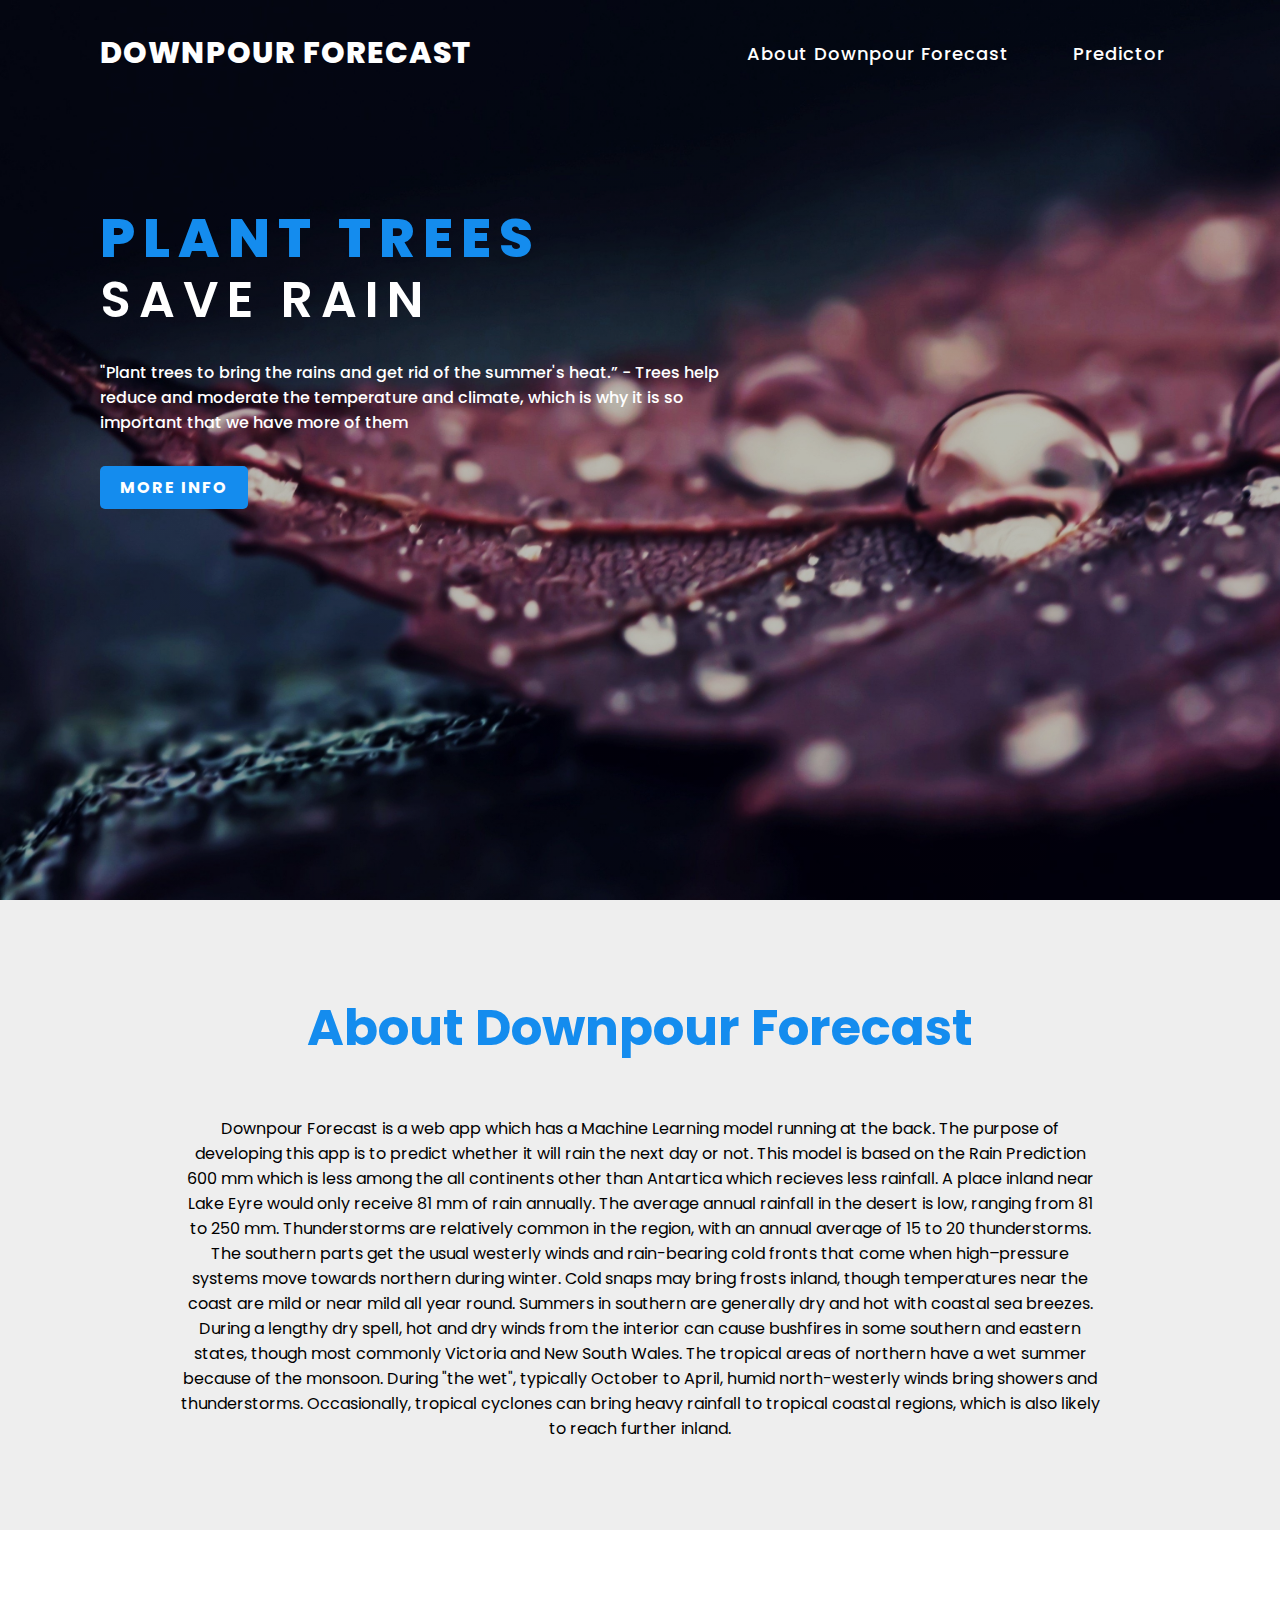
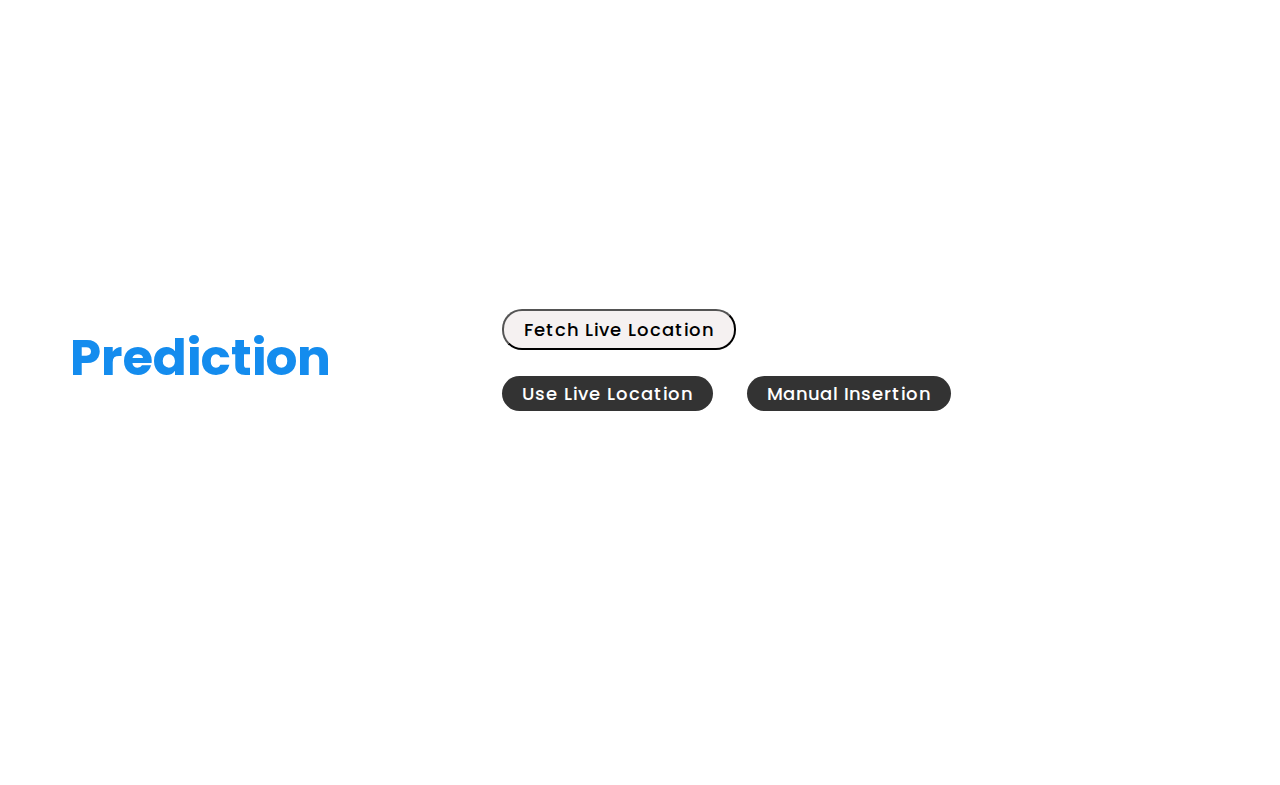
<file: template/index.html>
<!DOCTYPE html>
<html lang="en" dir="ltr">
  <head>
    <meta charset="utf-8">
    <meta name="viewport" content="width=device-width, initial-scale=1.0">
    <title>Downpour Forecast</title>
    <link rel="stylesheet" href= "/static/style.css">
  </head>
  <body>

    <section>
      <input type="checkbox" id="check">
      <header>
        </div>
        <h2><a href="#" class="logo">Downpour Forecast</a></h2>
        <div class="navigation">
          <a href="#about">About Downpour Forecast</a>
          <a href="#dashboard">Predictor</a>
        </div>
        <label for="check">
        <i class="fas fa-bars menu-btn"></i>
        <i class="fas fa-times close-btn"></i>
        </label>
      </header>
      <div class="content" style="margin-top: 8%;">
        <div class="info">
          <h2>Plant Trees <br><span>Save Rain</span></h2>
          <p> "Plant trees to bring the rains and get rid of the summer's heat.” - Trees help reduce and moderate the temperature and climate, which is why it is so important that we have more of them</p>
          <a href="#about" class="info-btn">More info</a>
        </div>
      </div>
    </section>

    <section id="about">
      <h2>About Downpour Forecast</h2>
      <p class="about-content" style="text-align: center;">Downpour Forecast is a web app which has 
      a Machine Learning model running at the back. The purpose of developing this app is to 
      predict whether it will rain the next day or not. This model is based on the Rain Prediction
      600 mm which is less among the all continents other than Antartica which recieves less 
      rainfall. A place inland near Lake Eyre would only receive 81 mm of rain annually. The 
      average annual rainfall in the  desert is low, ranging from 81 to 250 mm. 
      Thunderstorms are relatively common in the region, with an annual average of 15 to 20 
      thunderstorms. The southern parts  get the usual westerly winds and 
      rain-bearing cold fronts that come when high–pressure systems move towards northern 
     during winter. Cold snaps may bring frosts inland, though temperatures near the
      coast are mild or near mild all year round. Summers in southern are generally 
      dry and hot with coastal sea breezes. During a lengthy dry spell, hot and dry winds from 
      the interior can cause bushfires in some southern and eastern states, though most commonly
      Victoria and New South Wales. The tropical areas of northern have a wet summer 
      because of the monsoon. During "the wet", typically October to April, humid north-westerly
       winds bring showers and thunderstorms. Occasionally, tropical cyclones can bring heavy 
       rainfall to tropical coastal regions, which is also likely to reach further inland. 
      </p>
    </section>

    <section id="dashboard">
    <div text-align=center ><h2 >Prediction</h2></div>
      <header>
      </div>
      <div class="predicmethds">
        <button onclick="getLocation()" class="inf-btn">Fetch Live Location</button>
<p id="demo"></p>

<script>
var x = document.getElementById("demo");

function getLocation() {
  if (navigator.geolocation) {
    navigator.geolocation.getCurrentPosition(showPosition);
  } else { 
    x.innerHTML = "Geolocation is not supported by this browser.";
  }
}

function showPosition(position) {
  x.innerHTML = "Latitude: " + position.coords.latitude +
  "<br>Longitude: " + position.coords.longitude;
}
</script>
        <a href="/template/after_sunny.html">Use Live Location</a>
        <a href="/template/predictor.html">Manual Insertion</a>
      </div>
      <label for="check">
      <i class="fas fa-bars menu-btn"></i>
      <i class="fas fa-times close-btn"></i>
      </label>
    </header>
    </section>
  </body>
</html>
</file>
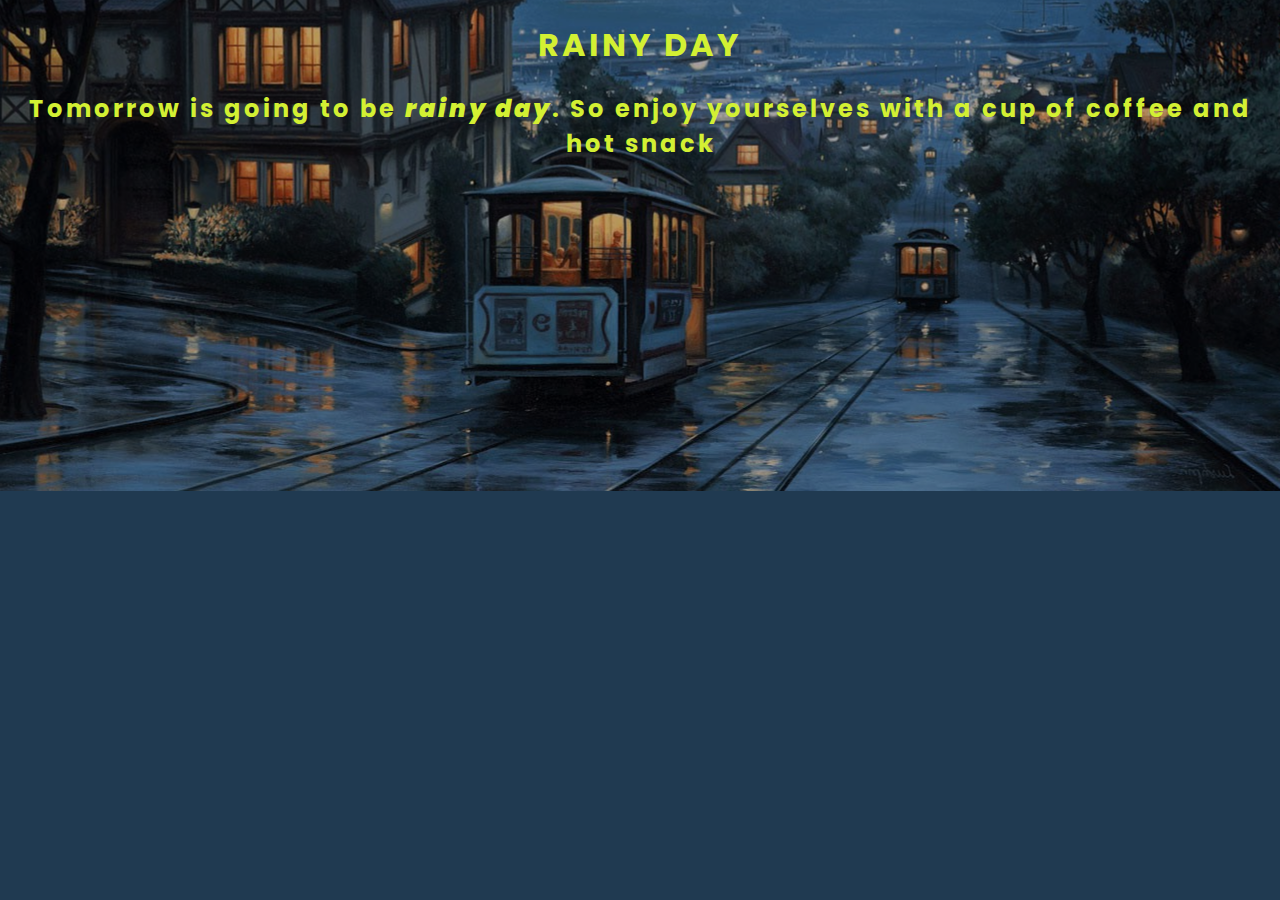
<file: template/after_rainy.html>
<!DOCTYPE html>
<html lang="en">
<head>
    <meta charset="UTF-8">
    <meta http-equiv="X-UA-Compatible" content="IE=edge">
    <meta name="viewport" content="width=device-width, initial-scale=1.0">
    <link href="https://fonts.googleapis.com/css2?family=Poppins:wght@100;400;500;600;700;800;900&display=swap" rel="stylesheet">
    <link rel="stylesheet" href="/static/after_rainy.css"}>
    <title>Rainy Day</title>
</head>
<body>
    <h1 style="text-align: center; font-size: 3 rem; font-weight: bolder">RAINY DAY</h1>
    <div class="rainyimg">
    </div>
    <div>
        <h2><center> Tomorrow is going to be <span style="font-style: italic; font-weight: bolder;">rainy day</span>. So enjoy yourselves 
        with a cup of coffee and hot snack </center></h2>
   </div>
</body>
</html>
</file>
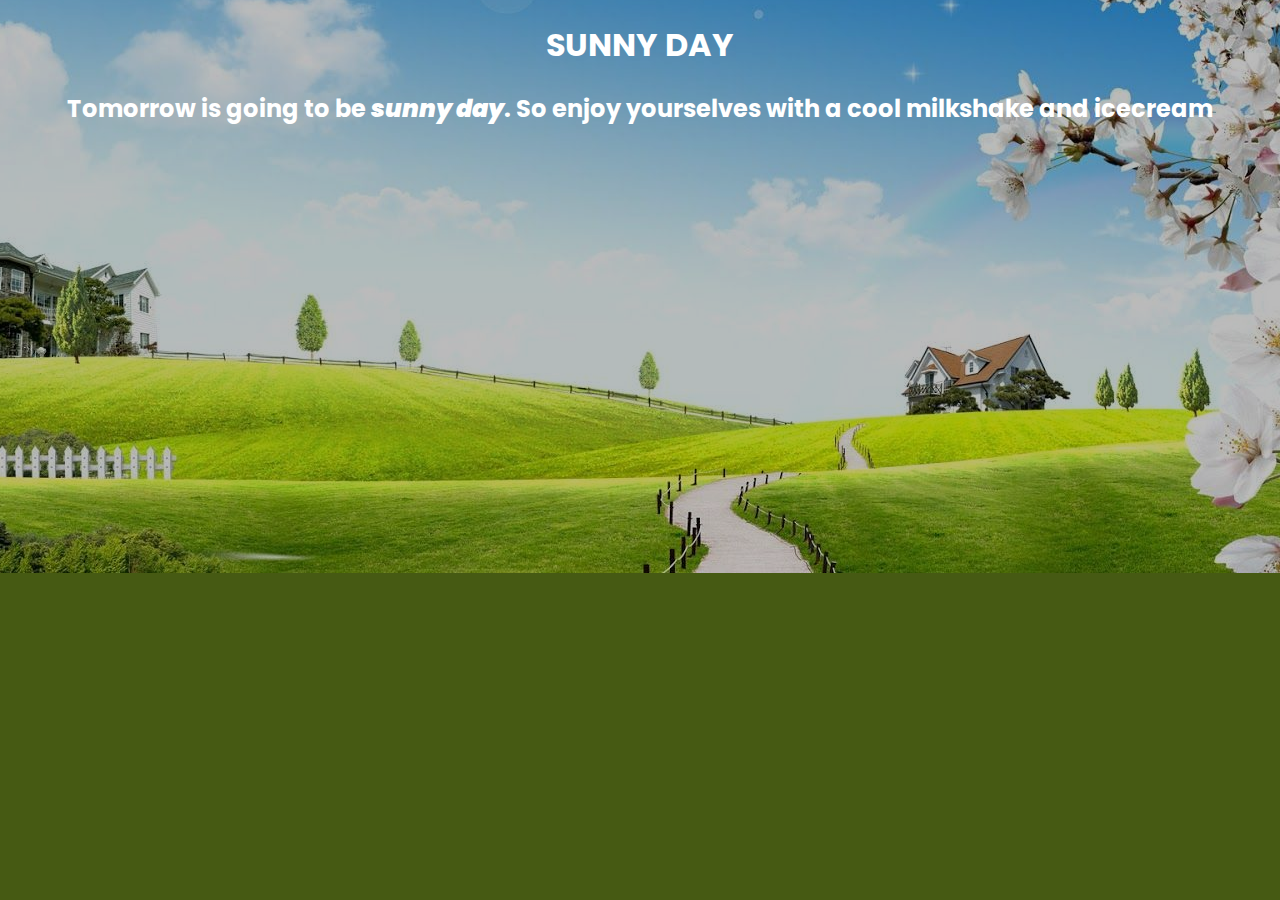
<file: template/after_sunny.html>
<!DOCTYPE html>
<html lang="en">
<head>
    <meta charset="UTF-8">
    <meta http-equiv="X-UA-Compatible" content="IE=edge">
    <meta name="viewport" content="width=device-width, initial-scale=1.0">
    <link href="https://fonts.googleapis.com/css2?family=Poppins:wght@100;400;500;600;700;800;900&display=swap" rel="stylesheet">
    <link rel="stylesheet" href= "/static/after_sunny.css"}>
    <title>Sunny Day</title>
</head>
<body>
    <h1 style="text-align: center; font-size: 3 rem; font-weight: bolder">SUNNY DAY</h1>
    <div class="rainyimg">
        <!-- <img src="../static/sunny.jpg" alt="Vasanth" style="height: 550px; width: 550px; margin-left: 32%"> -->
    </div>
    <div>
        <h2><center> Tomorrow is going to be <span style="font-style: italic; font-weight: bolder;">sunny day</span>. So enjoy yourselves 
        with a cool milkshake and icecream </center></h2>
   </div>
</body>
</html>
</file>
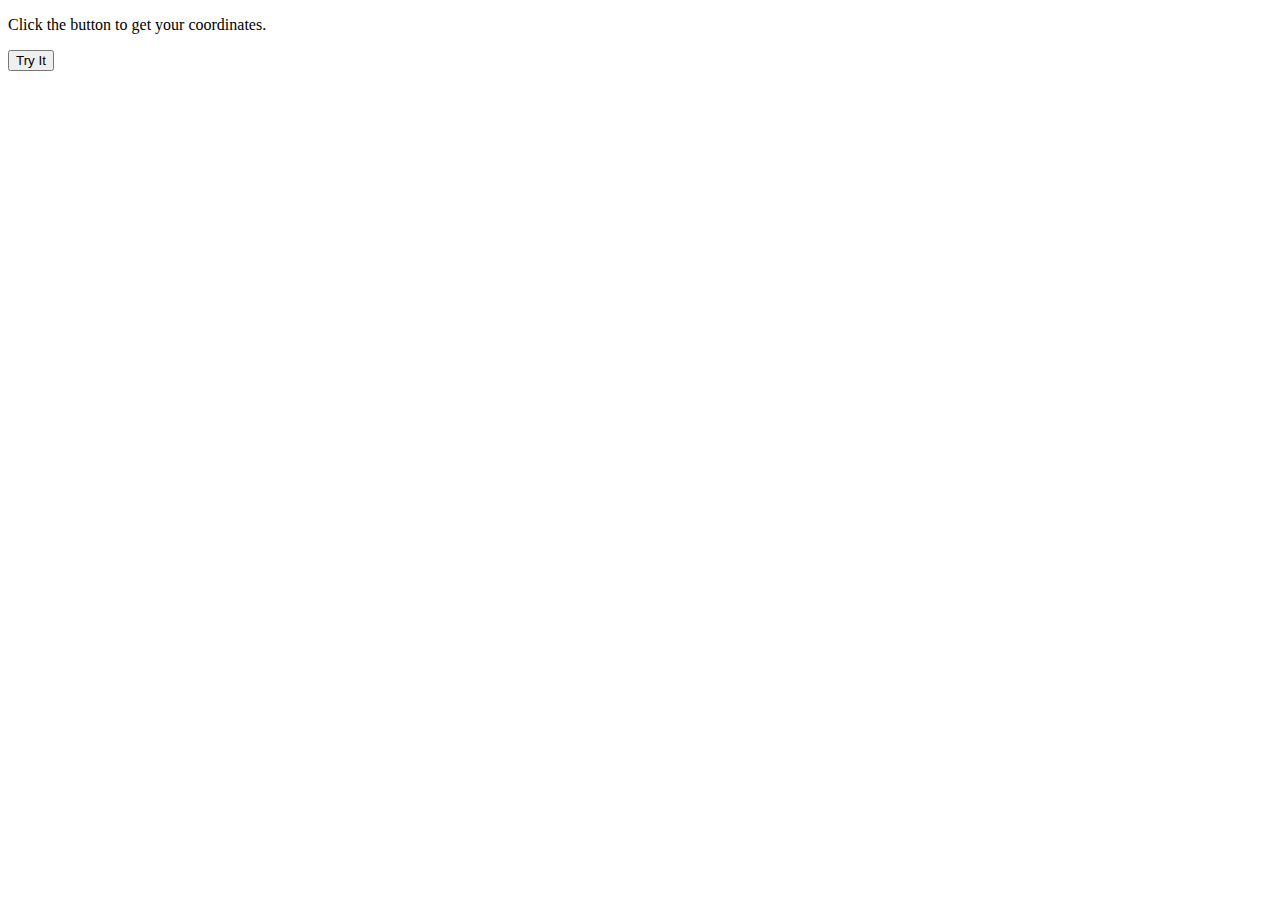
<file: template/liveloc.html>
<!DOCTYPE html>
<html>
<body>

<p>Click the button to get your coordinates.</p>

<button onclick="getLocation()">Try It</button>

<p id="demo"></p>

<script>
var x = document.getElementById("demo");

function getLocation() {
  if (navigator.geolocation) {
    navigator.geolocation.getCurrentPosition(showPosition);
  } else { 
    x.innerHTML = "Geolocation is not supported by this browser.";
  }
}

function showPosition(position) {
  x.innerHTML = "Latitude: " + position.coords.latitude + 
  "<br>Longitude: " + position.coords.longitude;
}
</script>

</body>
</html>
</file>
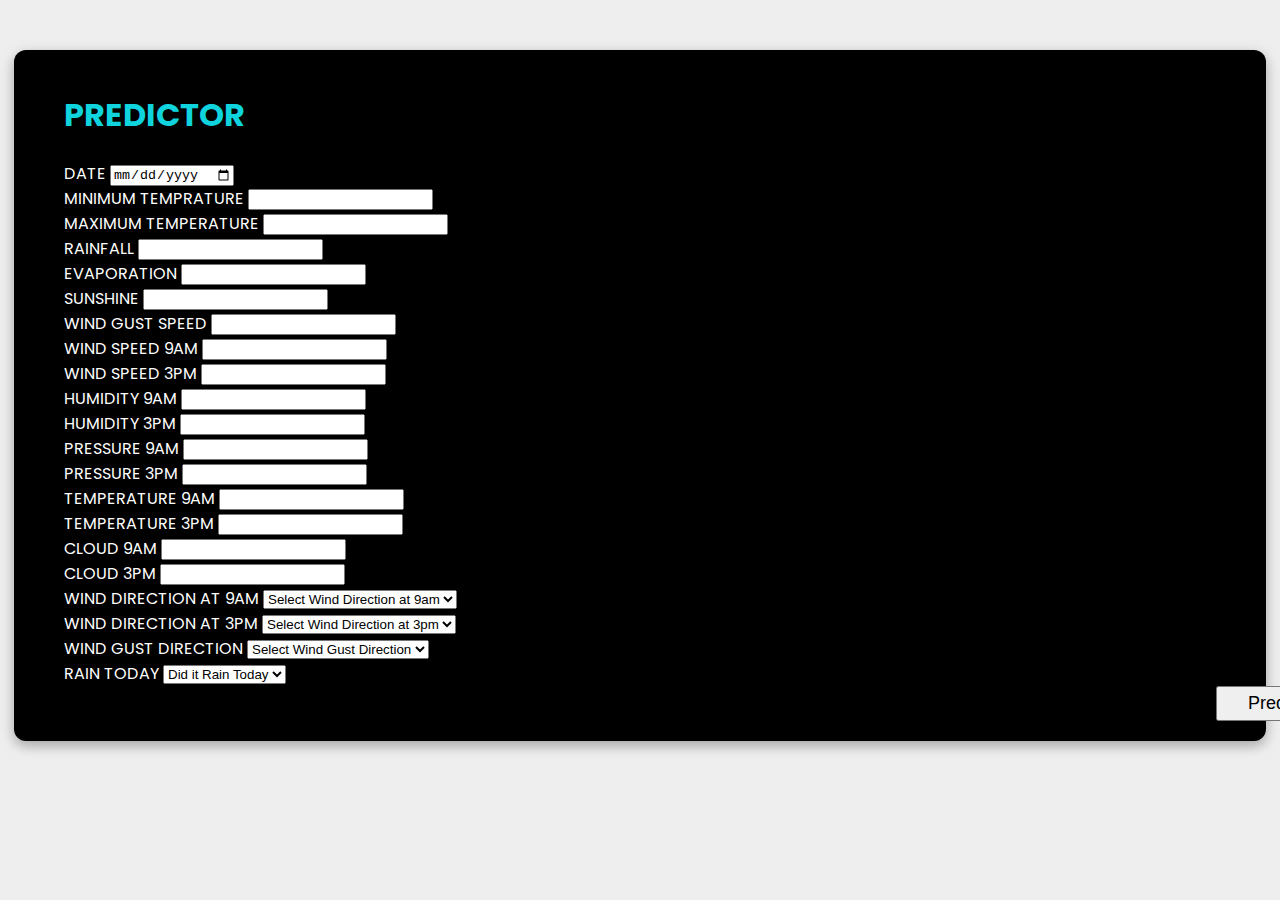
<file: template/predictor.html>
<!DOCTYPE html>
<html lang="en">
<head>
    <meta charset="UTF-8">
    <meta http-equiv="X-UA-Compatible" content="IE=edge">
    <meta name="viewport" content="width=device-width, initial-scale=1.0">
    <link rel="preconnect" href="https://fonts.gstatic.com">
    <link href="https://fonts.googleapis.com/css2?family=Poppins:wght@100;400;500;600;700;800;900&display=swap" rel="stylesheet">
    <link href="https://cdn.jsdelivr.net/npm/bootstrap@5.0.0-beta2/dist/css/bootstrap.min.css" rel="stylesheet" integrity="sha384-BmbxuPwQa2lc/FVzBcNJ7UAyJxM6wuqIj61tLrc4wSX0szH/Ev+nYRRuWlolflfl" crossorigin="anonymous">
    <link rel="stylesheet" href= "/static/predictor.css">
    <title>Downpour Forecast</title>
</head>
<body>
    <section id="prediction-form">
        <form class="form" action="/predict", method="POST">
            <h1 class="my-3 text-center">Predictor</h1>
            <div class="row">
                <div class="col-md-6 my-2">
                    <div class="md-form">
                        <label for="date" class="date">Date</label>
                        <input type="date" class="form-control" id="date" name="date">
                    </div>
                </div>
                <div class="col-md-6 my-2">
                    <div class="md-form">
                        <label for="mintemp" class="mintemp"> Minimum temprature</label>
                        <input type="text" class="form-control" id="mintemp" name="mintemp">
                    </div>
                </div>
                <div class="col-md-6 my-2">
                    <div class="md-form">
                        <label for="maxtemp" class="maxtemp">Maximum Temperature</label>
                        <input type="text" class="form-control" id="maxtemp" name="maxtemp">
                    </div>
                </div>
                <div class="col-md-6 my-2">
                    <div class="md-form">
                        <label for="rainfall" class="rainfall">Rainfall</label>
                        <input type="text" class="form-control" id="rainfall" name="rainfall">
                    </div>
                </div>
                <div class="col-md-6 my-2">
                    <div class="md-form">
                        <label for="evaporation" class="evaporation">Evaporation</label>
                        <input type="text" class="form-control" id="evaporation" name="evaporation">
                    </div>
                </div>
                <div class="col-md-6 my-2">
                    <div class="md-form">
                        <label for="sunshine" class="sunshine">Sunshine</label>
                        <input type="text" class="form-control" id="sunshine" name="sunshine">
                    </div>
                </div>
                <div class="col-md-6 my-2">
                    <div class="md-form">
                        <label for="windgustspeed" class="windgustspeed">Wind Gust Speed</label>
                        <input type="text" class="form-control" id="windgustspeed" name="windgustspeed">
                    </div>
                </div>
                <div class="col-md-6 my-2">
                    <div class="md-form">
                        <label for="windspeed9am" class="windspeed9am">Wind Speed 9am</label>
                        <input type="text" class="form-control" id="windspeed9am" name="windspeed9am">
                    </div>
                </div>
                <div class="col-md-6 my-2">
                    <div class="md-form">
                        <label for="windspeed3pm" class="windspeed3pm">Wind Speed 3pm</label>
                        <input type="text" class="form-control" id="windspeed3pm" name="windspeed3pm">
                    </div>
                </div>
                <div class="col-md-6 my-2">
                    <div class="md-form">
                        <label for="humidity9am" class="humidity9am">Humidity 9am</label>
                        <input type="text" class="form-control" id="humidity9am" name="humidity9am">
                    </div>
                </div>
                <div class="col-md-6 my-2">
                    <div class="md-form">
                        <label for="humidity3pm" class="humidity3pm">Humidity 3pm</label>
                        <input type="text" class="form-control" id="humidity3pm" name="humidity3pm">
                    </div>
                </div>
                <div class="col-md-6 my-2">
                    <div class="md-form">
                        <label for="pressure9am" class="pressure9am">Pressure 9am</label>
                        <input type="text" class="form-control" id="pressure9am" name="pressure9am">
                    </div>
                </div>
                <div class="col-md-6 my-2">
                    <div class="md-form">
                        <label for="pressure3pm" class="pressure3pm">Pressure 3pm</label>
                        <input type="text" class="form-control" id="pressure3pm" name="pressure3pm">
                    </div>
                </div>
                
                <div class="col-md-6 my-2">
                    <div class="md-form">
                        <label for="temp9am" class="temp9am">Temperature 9am</label>
                        <input type="text" class="form-control" id="temp9am" name="temp9am">
                    </div>
                </div>
                <div class="col-md-6 my-2">
                    <div class="md-form">
                        <label for="temp3pm" class=temp3pm">Temperature 3pm</label>
                        <input type="text" class="form-control" id="temp3pm" name="temp3pm">
                    </div>
                </div>
                <div class="col-md-6 my-2">
                    <div class="md-form">
                        <label for="cloud9am" class="cloud9am">Cloud 9am</label>
                        <input type="text" class="form-control" id="cloud9am" name="cloud9am">
                    </div>
                </div>
                <div class="col-md-6 my-2">
                    <div class="md-form">
                        <label for="cloud3pm" class="cloud3pm">Cloud 3pm</label>
                        <input type="text" class="form-control" id="cloud3pm" name="cloud3pm">
                    </div>
                </div>
                <div class="col-md-6 my-2">
                    <div class="md-form">
                        <label for="winddir9am" class="winddir9am" name = "winddir9am">Wind Direction at 9am</label>
                        <select class="winddir9am" id="winddir9am" name="winddir9am" aria-label="Wind Direction 9am">
                            <option selected>Select Wind Direction at 9am</option>
                            <option value= 1>N</option>
                            <option value= 5>W</option>
                            <option value= 10>S</option>
                            <option value= 15>E</option>
                            <option value= 2>NW</option>
                            <option value= 9>NE</option>
                            <option value= 7>SW</option>
                            <option value= 13>SE</option>
                            <option value= 0>NNW</option>
                            <option value= 3>NNE</option>
                            <option value= 8>SSW</option>
                            <option value= 11>SSE</option>
                            <option value= 4>WNW</option>
                            <option value= 6>WSW</option>
                            <option value= 12>ENE</option>
                            <option value= 14>ESE</option>
                        </select>
                    </div>
                </div>
                <div class="col-md-6 my-2">
                    <div class="md-form">
                        <label for="winddir3pm" class="winddir3pm" name = "winddir3pm">Wind Direction at 3pm</label>
                        <select class="winddir3pm" id="winddir3pm" name = "winddir3pm" aria-label="Wind Direction at 3pm">
                            <option selected>Select Wind Direction at 3pm</option>
                            <option value= 2>N</option>
                            <option value= 4>W</option>
                            <option value= 8>S</option>
                            <option value= 14>E</option>
                            <option value= 0>NW</option>
                            <option value= 11>NE</option>
                            <option value= 9>SW</option>
                            <option value= 10>SE</option>
                            <option value= 1>NNW</option>
                            <option value= 5>NNE</option>
                            <option value= 7>SSW</option>
                            <option value= 12>SSE</option>
                            <option value= 3>WNW</option>
                            <option value= 6>WSW</option>
                            <option value= 13>ENE</option>
                            <option value= 15>ESE</option>
                        </select>
                    </div>
                </div>
                <div class="col-md-6 my-2">
                    <div class="md-form">
                        <label for="windgustdir" class="windgustdir" name = "windgustdir">Wind Gust Direction</label>
                        <select class="windgustdir" id="windgustdir" name = "windgustdir" aria-label="Wind Gust Direction">
                            <option selected>Select Wind Gust Direction</option>
                            <option value= 3>N</option>
                            <option value= 4>W</option>
                            <option value= 7>S</option>
                            <option value= 15>E</option>
                            <option value= 1>NW</option>
                            <option value= 11>NE</option>
                            <option value= 9>SW</option>
                            <option value= 12>SE</option>
                            <option value= 0>NNW</option>
                            <option value= 6>NNE</option>
                            <option value= 8>SSW</option>
                            <option value= 10>SSE</option>
                            <option value= 2>WNW</option>
                            <option value= 5>WSW</option>
                            <option value= 14>ENE</option>
                            <option value= 13>ESE</option>
                        </select>
                    </div>
                </div>
                <div class="col-md-6 my-2">
                    <div class="md-form">
                        <label for="raintoday" class="raintoday" name="raintoday">Rain Today</label>
                        <select class="raintoday" id="raintoday" name="raintoday" aria-label="Rain Today">
                            <option selected>Did it Rain Today</option>
                            <option value= 1>Yes</option>
                            <option value= 0>No</option>
                        </select>
                    </div>
                </div>
                <div class="col-md-6 my-2 d-flex align-items-end justify-content-around">
                    <button type="submit" class="btn btn-info button" style="margin-left: 100%;">Predict</button>
                </div>
            </div>
        </form>
    </section>
    <!-- <div>
         <h1><center> {{ prediction }} </center></h1>
    </div> -->
    <script src="https://cdn.jsdelivr.net/npm/bootstrap@5.0.0-beta2/dist/js/bootstrap.bundle.min.js" integrity="sha384-b5kHyXgcpbZJO/tY9Ul7kGkf1S0CWuKcCD38l8YkeH8z8QjE0GmW1gYU5S9FOnJ0" crossorigin="anonymous"></script>
</body>
</html>
</file>
<file: static/style.css>
@import url("https://fonts.googleapis.com/css2?family=Poppins:wght@200;300;400;500;600;700;800;900&display=swap");

* {
	margin: 0;
	padding: 0;
	box-sizing: border-box;
	font-family: "Poppins", sans-serif;
	scroll-behavior: smooth;
	scrollbar-width: thin;
	--primary-color: #148cee;
}

section {
	position: relative;
	width: 100%;
	min-height: 100vh;
	display: flex;
	flex-direction: column;
}

section a {
	/* color: rgb(194, 17, 17); */
	color: rgb(255, 255, 255);
}

section:nth-child(1) {
	justify-content: flex-start;
	background: linear-gradient(#0004, #0004),
		url(/static/nature-1641234912091-6936.jpg)
			no-repeat;
	background-size: cover;
	background-position: center;
	color: #fff;
}

section:nth-child(3) {
	background-color: rgb(255, 255, 255);
}

section:nth-child(2) {
	background-color: #eee;
	min-height: 60vh;
	padding: 7% 10%;
}

section:nth-child(3) {
	display: flex;
	flex-direction: row;
	align-items: center;
	min-height: 95vh;
}

section:nth-child(2) > div,
section:nth-child(3) > div {
	display: flex;
	align-items: center;
	flex-direction: column;
	width: 50%;
}

section:nth-child(2) > div img,
section:nth-child(3) > div img {
	height: 70vh;
	width: 70%;
	object-fit: cover;
	border-radius: 50%;
}

section:nth-child(2) h2,
section:nth-child(3) h2 {
	text-align: center;
	color: var(--primary-color);
	font-size: 50px;
}

section:nth-child(3) > div > img {
	max-width: 75%;
	height: 75vh;
}

.about-content {
	padding: 0 50px;
	margin-top: 50px;
}

header {
	position: relative;
	top: 0;
	width: 100%;
	padding: 30px 100px;
	display: flex;
	justify-content: space-between;
	align-items: center;
}

label {
	display: none;
}

header .logo {
	position: relative;
	font-size: 30px;
	text-decoration: none;
	text-transform: uppercase;
	font-weight: 800;
	letter-spacing: 1px;
}

header .navigation a {
	font-size: 18px;
	text-decoration: none;
	font-weight: 500;
	letter-spacing: 1px;
	padding: 2px 15px;
	border-radius: 20px;
	transition: 0.3s;
	transition-property: background;
}

header .navigation a:not(:last-child) {
	margin-right: 30px;
}

header .navigation a:hover {
	background: #333;
}


.content {
	max-width: 650px;
	margin: 60px 100px;
}

.content .info h2 {
	color: var(--primary-color);
	font-size: 55px;
	text-transform: uppercase;
	font-weight: 800;
	letter-spacing: 8px;
	line-height: 60px;
	margin-bottom: 30px;
}

.content .info h2 span {
	color: #fff;
	font-size: 50px;
	font-weight: 600;
}

.content .info p {
	font-size: 16px;
	font-weight: 500;
	margin-bottom: 40px;
}

.content .info-btn {
	color: #fff;
	background: var(--primary-color);
	text-decoration: none;
	text-transform: uppercase;
	font-weight: 700;
	letter-spacing: 2px;
	padding: 10px 20px;
	border-radius: 5px;
	transition: 0.3s;
	transition-property: background;
	
}

.content .info-btn:hover {
	background: #0c4f60;
}

.predicmethds a {
	font-size: 18px;
	text-decoration: none;
	font-weight: 500;
	letter-spacing: 1px;
	padding: 5px 20px;
	border-radius: 20px;
	transition: 0.3s;
	transition-property: background;
}
.predicmethds  a {
	margin-right: 30px;
}

.predicmethds a {
	background: #333;
}

.predicmethds .inf-btn {
	font-size: 18px;
	text-decoration: none;
	font-weight: 500;
	letter-spacing: 1px;
	padding: 5px 20px;
	border-radius: 20px;
	transition: 0.3s;
	transition-property: background;
	margin-bottom: 30px;
	background: rgb(245, 241, 241);
}

.predicmethds .inf-btn:hover {
	background: #24d1e7;
}

.val {
	margin-bottom: 30px;
}

#check {
	z-index: 300;
	display: none;
}

/* Responsive CSS */

@media (max-width: 960px) {
	header .navigation {
		display: none;
	}

	label {
		display: block;
		font-size: 25px;
		cursor: pointer;
		transition: 0.3s;
		transition-property: color;
	}

	label:hover {
		color: #fff;
	}

	label .close-btn {
		display: none;
	}

	#check:checked ~ header .navigation {
		z-index: 2;
		position: fixed;
		top: 0;
		bottom: 0;
		left: 0;
		right: 0;
		background: rgba(0, 0, 0, 0.9);
		display: flex;
		flex-direction: column;
		justify-content: center;
		align-items: center;
	}

	#check:checked ~ header .navigation a {
		font-weight: 700;
		margin-right: 0;
		margin-bottom: 50px;
		letter-spacing: 2px;
	}

	#check:checked ~ header label .close-btn {
		z-index: 2;
		position: fixed;
		display: block;
	}

	#check:checked ~ header label .menu-btn {
		display: none;
	}

	label .menu-btn {
		position: absolute;
	}

	header .logo {
		position: absolute;
		bottom: -6px;
	}

	.content {
		margin: 10% 35px;
	}

	.content .info h2 {
		font-size: 45px;
		line-height: 50px;
	}

	.content .info h2 span {
		font-size: 40px;
		font-weight: 600;
	}

	.content .info p {
		font-size: 15px;
	}

	section:nth-child(2) {
		padding: 10% 35px;
	}

	section:nth-child(2) p,
	section:nth-child(3) p {
		font-size: 15px;
	}

	section:nth-child(3) {
		flex-direction: column;
	}

	section:nth-child(3) div {
		width: 100vw;
		padding: 10% 35px;
	}

	section:nth-child(3) div img {
		height: auto;
		width: auto;
		max-height: 50vh;
		max-width: 100%;
	}

	.about-content {
		padding: unset;
	}
}
</file>
<file: static/after_rainy.css>
body {
    justify-content: flex-start;
	background: linear-gradient(#0004, #0004),
		url(/static/rainy.jpg)
			no-repeat;
	background-size: auto;
	background-position: center;
	color: rgb(211, 240, 51);
    background-color: #2c4f6e;
    font-family: 'Poppins', sans-serif;
	letter-spacing: 3px;
}

h2{
    font-size: 2 rem;
    font-weight: bold;
}
</file>
<file: static/after_sunny.css>
body {
    justify-content: flex-start;
	background: linear-gradient(#0004, #0004),
		url(/static/sunny.jpg)
			no-repeat;
	background-size: auto;
	background-position: center;
	color: #fff;
    background-color:#5f7b1a;
    font-family: 'Poppins', sans-serif;
}

h2{
    font-size: 2 rem;
    font-weight: bold;
}
</file>
<file: static/predictor.css>
body {
    background-color: #eee;
    font-family: 'Poppins', sans-serif;
}
.form {
    color: #ffffff;
    background-color: rgb(0, 0, 0);
    width: 90vw;
    margin: 50px auto;
    padding: 20px 50px;
    box-shadow: 0 5px 11px 0 rgba(0,0,0,0.18),0 4px 15px 0 rgba(0,0,0,0.15);
    border-radius: 12px;
    text-transform: uppercase;
}
.form h1 {
    color: #0fd3dd;
    text-transform: uppercase;
}

.button {
    padding: 5px 30px;
    font-size: 18px;
}
</file>
